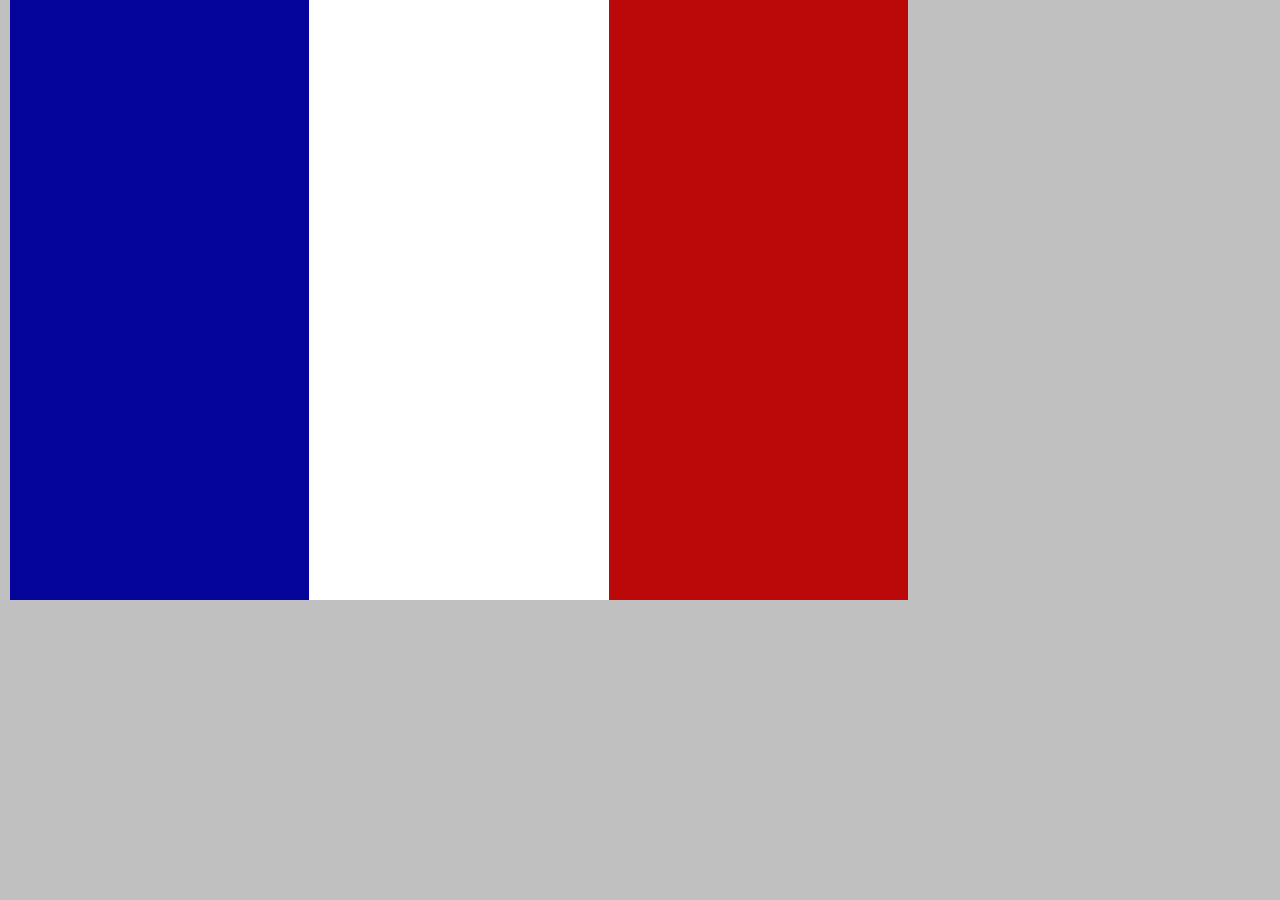
<file: france.html>
<!DOCTYPE html>
<html>
    <head>
        <link href="styles.css" type="text/css" rel="stylesheet">
    </head>
    <body>
        <!--France-->
        <div class="FranceBlue"></div>
        <div class="FranceWhite"></div>
        <div class="FranceRed"></div>
    </body>
</html>
</file>
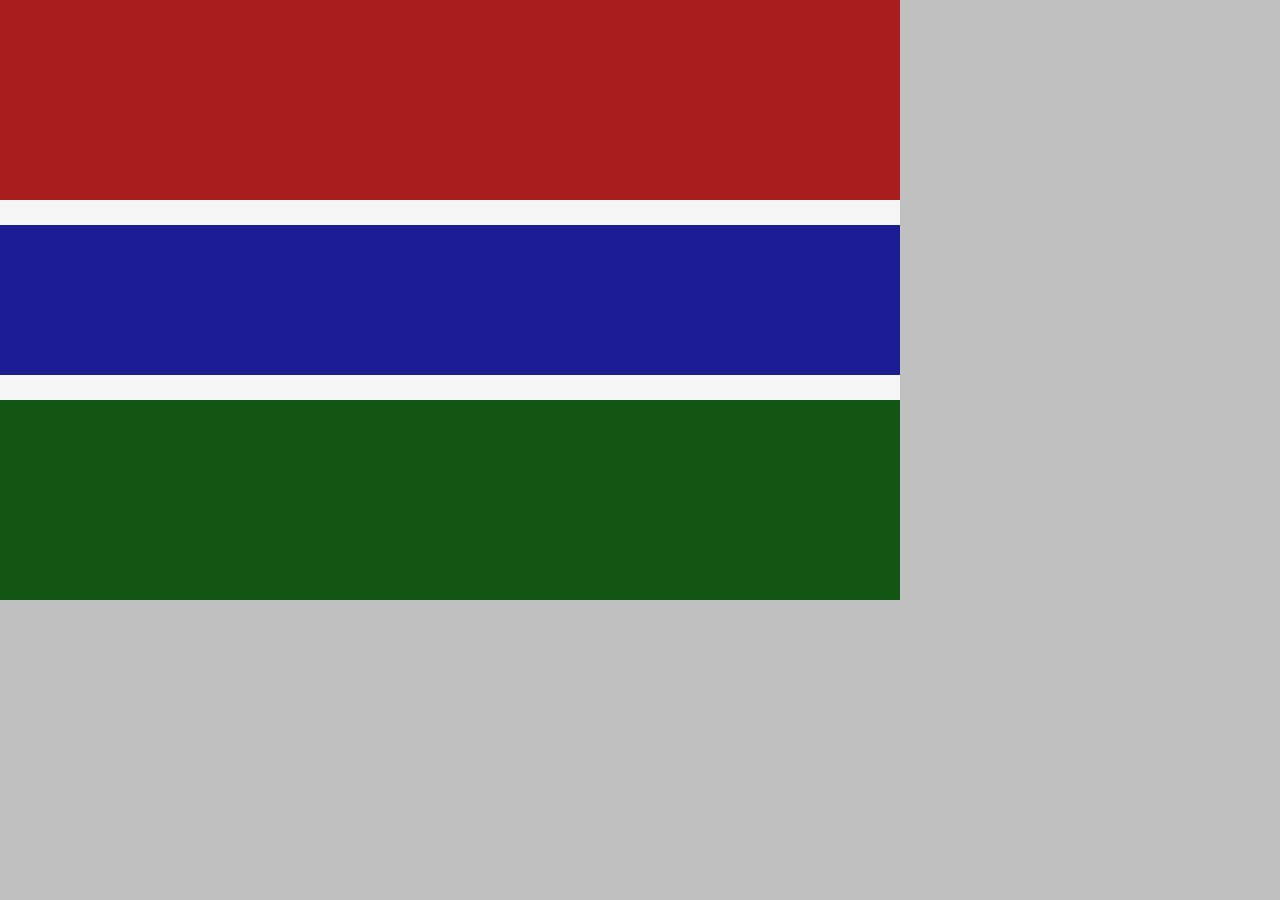
<file: gambia.html>
<!DOCTYPE html>
<html>
    <head>
        <link href="styles.css" type="text/css" rel="stylesheet">
    </head>
    <body>
<!--Gambia-->
        <div class="containerGambia">
            <div class="redStripe"></div>
            <div class="whiteStripe"></div>
            <div class="blueStripe"></div>
            <div class="whiteStripe"></div>
            <div class="greenStripe"></div>
        </div>
    </body>
</html>
</file>
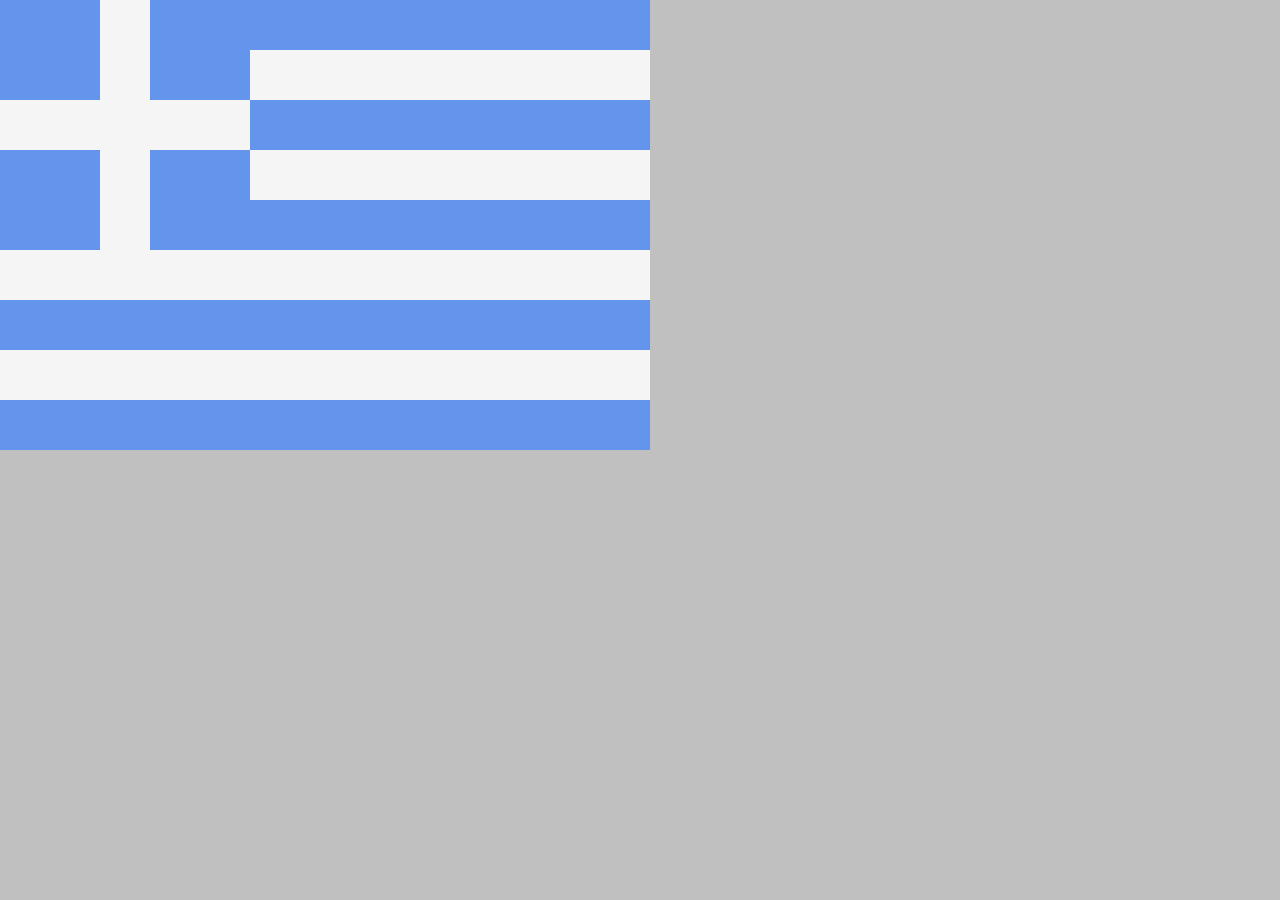
<file: greece.html>
<!DOCTYPE html>
<html>
    <head>
        <link href="styles.css" type="text/css" rel="stylesheet">
    </head>
    <body>
        <!--Greece-->
    <div class="containerGreece">
        <div class="blueSqu"></div>
        <div class="whiteVertical"></div>
        <div class="longSideStripeBlue"></div>
        <div class="blueSqu"></div>
        <div class="whiteVertical"></div>
        <div class="blueSqu"></div>
        <div class="longSideStripeWhite"></div>
        <div class="whiteHorizontalCross"></div>
        <div class="sideStripeBlue"></div>
        <div class="blueSqu"></div>
        <div class="whiteVertical"></div>
        <div class="blueSqu"></div>
        <div class="longSideStripeWhite"></div>
        <div class="blueSqu"></div>
        <div class="whiteVertical"></div>
        <div class="longSideStripeBlue"></div>
        <div class="flagStripeWhite"></div>
        <div class="flagStripe White"></div>
        <div class="flagStripeBlue"></div>
        <div class="flagStripeWhite"></div>
        <div class="flagStripeBlue"></div>
        
    </div>

    </body>
</html>
</file>
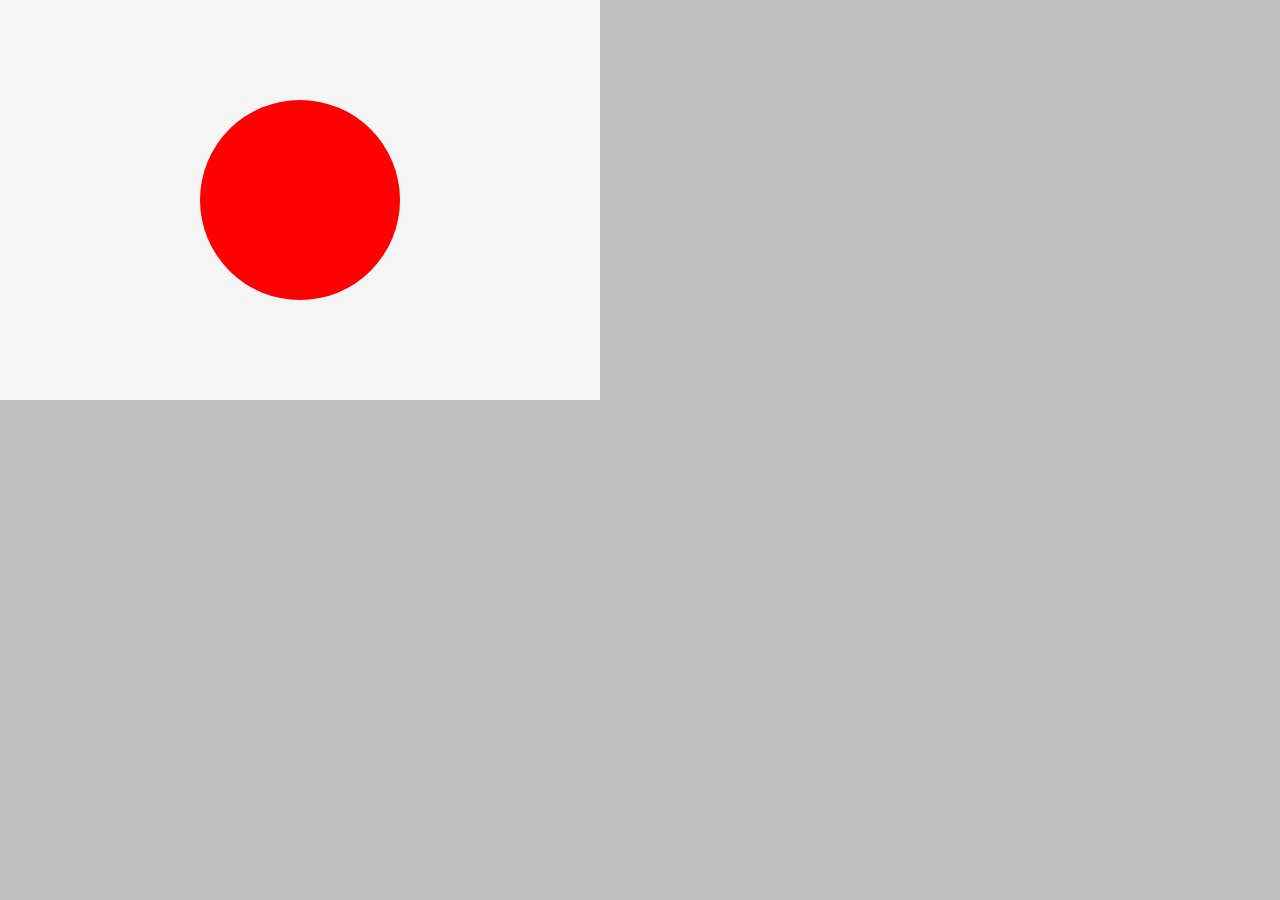
<file: japan.html>
<!DOCTYPE html>
<html>
    <head>
        <link href="styles.css" type="text/css" rel="stylesheet">
    </head>
    <body>
        <!--Japan-->
        <div class="whiteFlagJapan">
            <div class="redCircleJapan"></div>
        </div>

    </body>
</html>
</file>
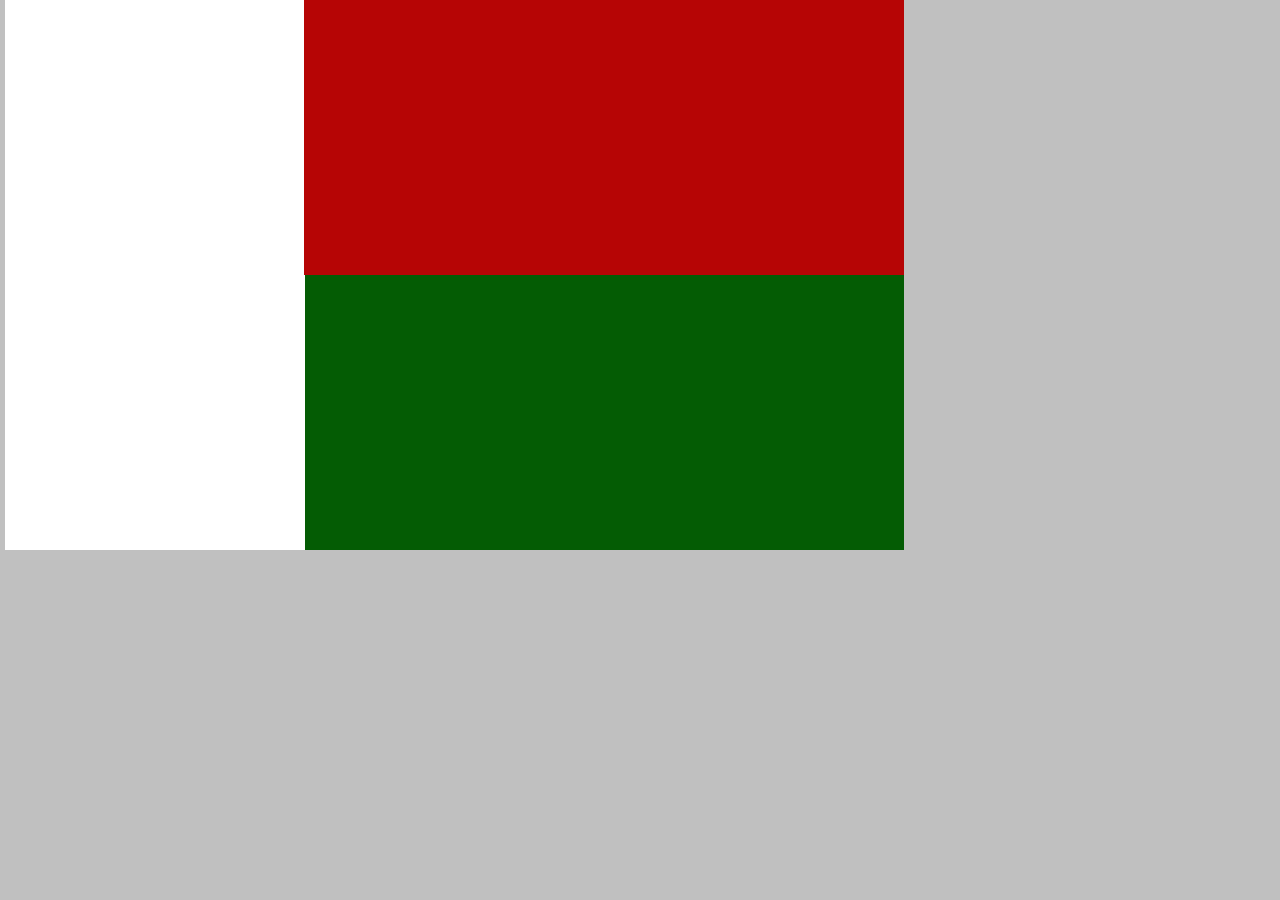
<file: madagascar.html>
<!DOCTYPE html>
<html>
    <head>
        <link href="styles.css" type="text/css" rel="stylesheet">
    </head>
    <body id="bodyMadagascar">
        
        <!--Madagascar-->
        <div class="MadagascarWhite"></div>
        <div class="MadagascarRed"></div>
        <div class="MadagascarGreen"></div>
    </body>
</html>
</file>
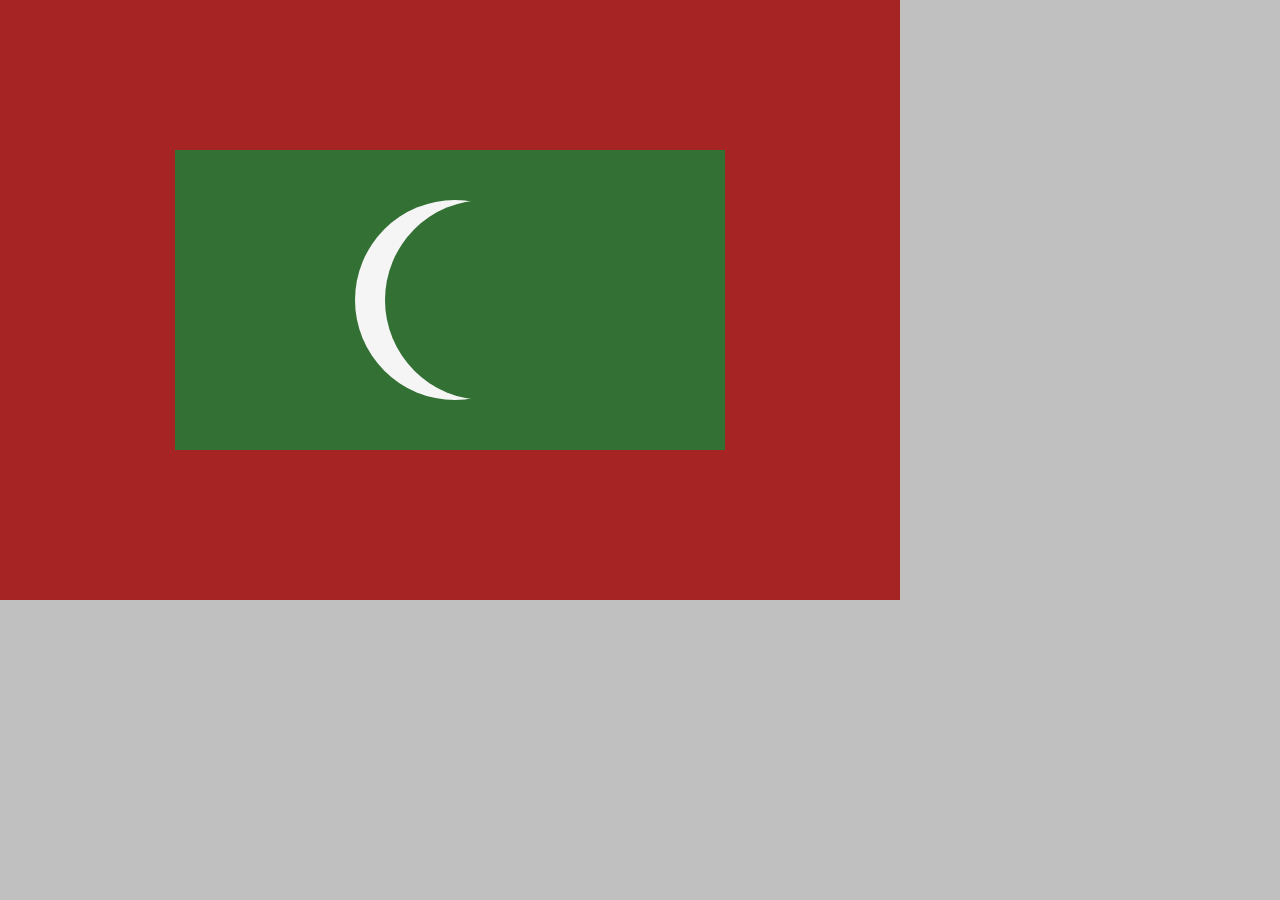
<file: Maldives.html>
<!DOCTYPE html>
<html>
    <head>
        <link href="styles.css" type="text/css" rel="stylesheet">
    </head>
    <body>

        <!-- Maldives -->
    <div class="containerMaldives">
        <div class="redBackground">
            <div class="greenBackground">
                <div class="whiteMoon"></div>
                <div class="moonShadow"></div>
            </div>
        </div>
    </div>
    </body>
</html>
</file>
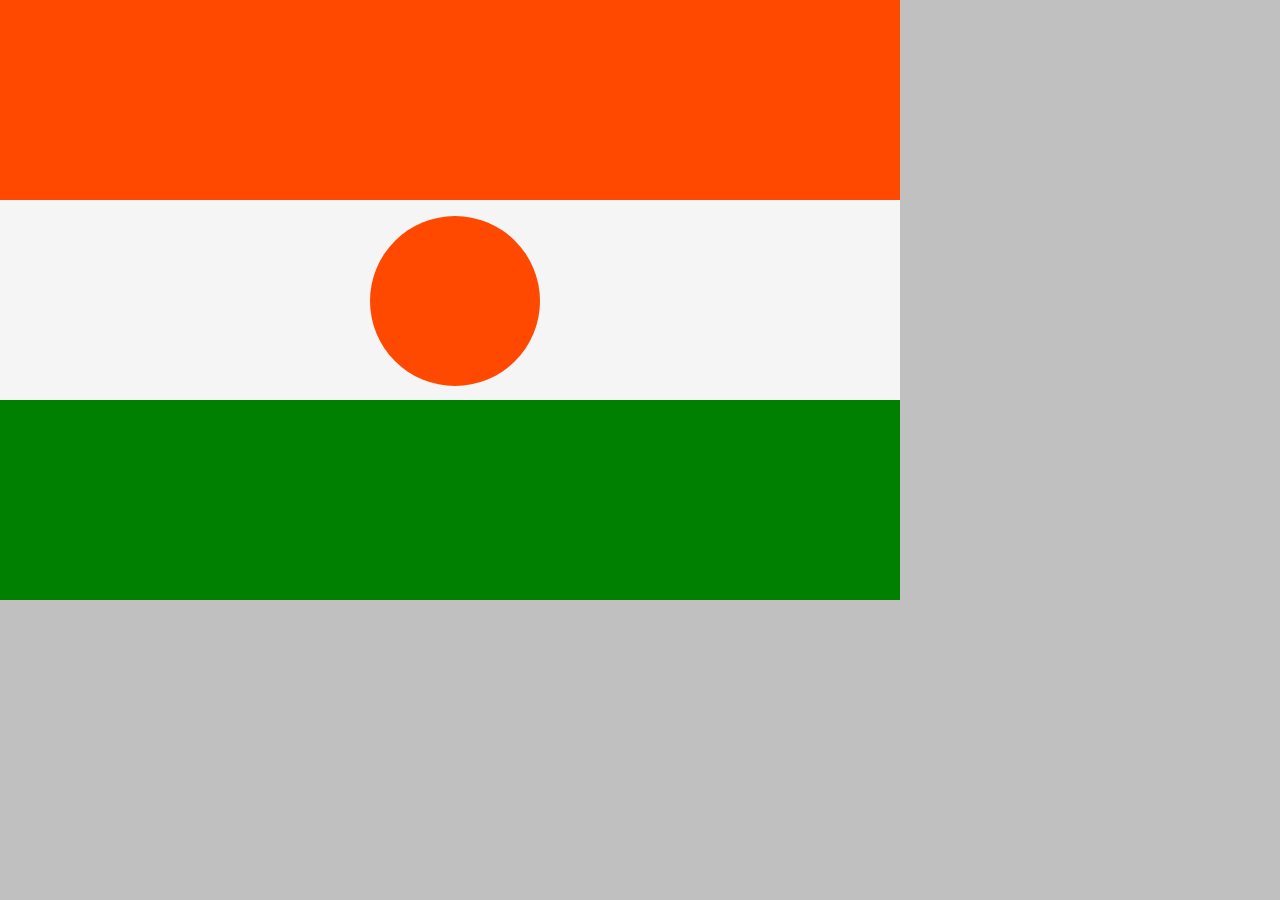
<file: niger.html>
<!DOCTYPE html>
<html>
    <head>
        <link href="styles.css" type="text/css" rel="stylesheet">
    </head>
    <body>
 <!--Niger -->
        <div class="containerNiger">
            <div class="stripe" id="orange"></div>
            <div class="stripe" id="white">
                <div class="orangeCircle"></div>
            </div>
            <div class="stripe" id="green"></div>
        </div>

    </body>
</html>
</file>
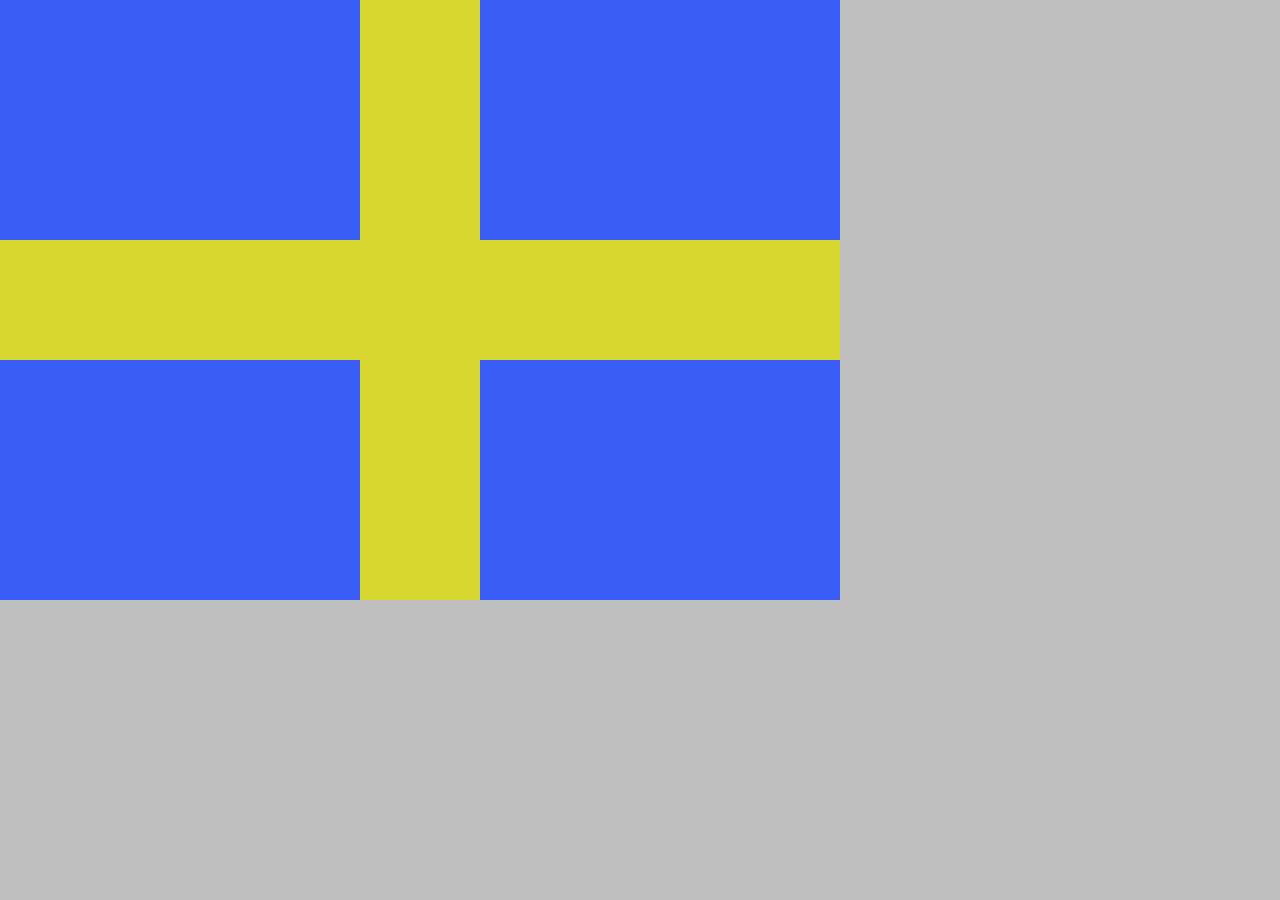
<file: sweden.html>
<!DOCTYPE html>
<html>
    <head>
        <link href="styles.css" type="text/css" rel="stylesheet">
    </head>
    <body>

        <!--Sweden-->
        <div class="containerSweden">
            <div class="blueLeft"></div>
            <div class="yellowMid"></div>
            <div class="blueRight"></div>
            <div class="yellowHorizontal"></div>
            <div class="blueLeft"></div>
            <div class="yellowMid"></div>
            <div class="blueRight"></div>
        </div>
    </body>
</html>
</file>
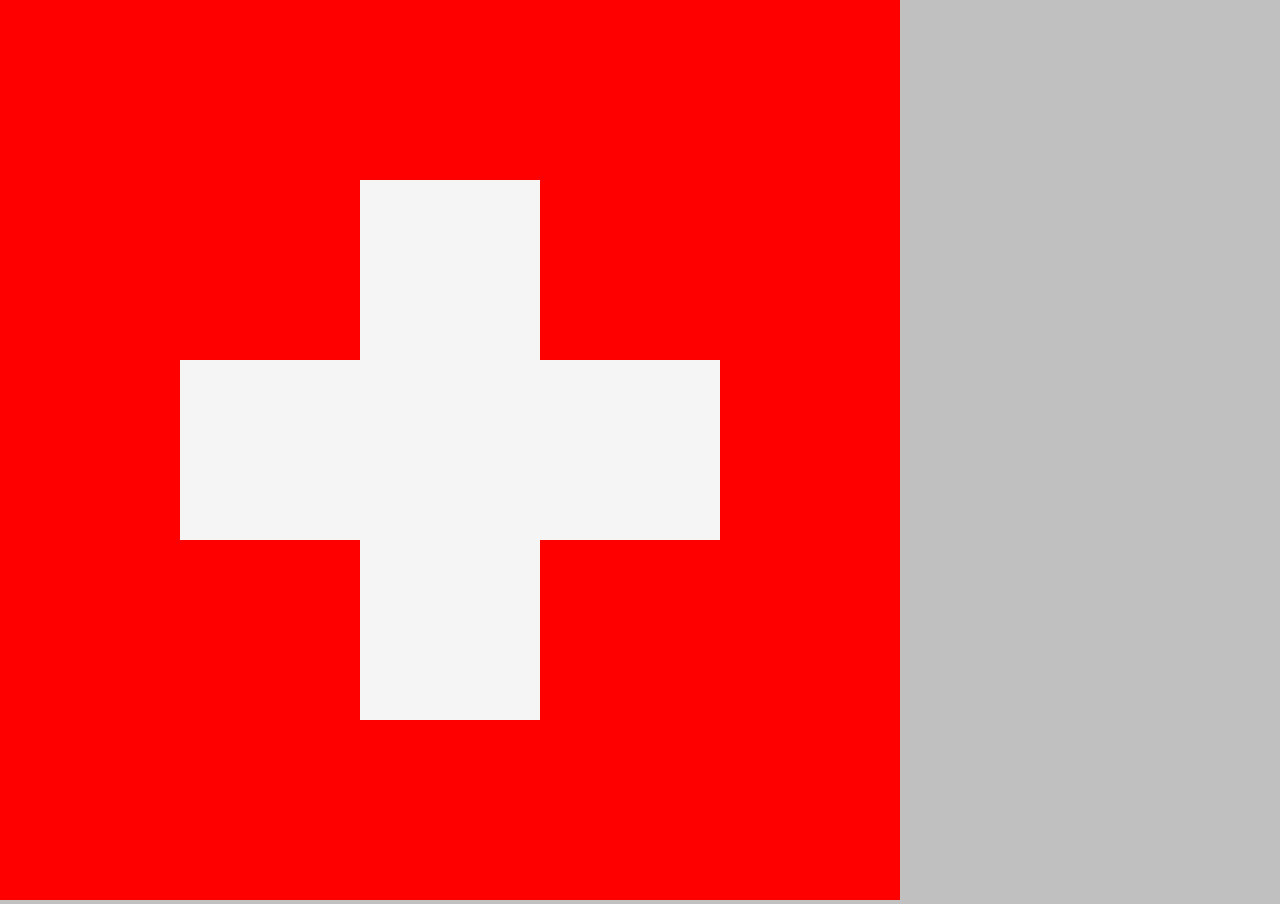
<file: switzerland.html>
<!DOCTYPE html>
<html>
    <head>
        <link href="styles.css" type="text/css" rel="stylesheet">
    </head>
    <body>
        <div class="containerSwiss">
         <!--Switzerland-->
            <div class="redRow"></div>
        
            <div class="redRectangleTop" id="redRecTopLft"></div>
            <div class="whiteSquare" id="whiteSquTop"></div>
            <div class="redRectangleTop" id="redRecTopRt"></div>
        
            <div class="redSquare" id="redSquLft"></div>
            <div class="whiteRectangle" id="whiteRecMid"></div>
            <div class="redSquare" id="redSquRt"></div>
        
            <div class="redRectangleBottom" id="redRecBottomLft"></div>
            <div class="whiteSquare" id="whiteSquBottom"></div>
            <div class="redRectangleBottom" id="redRecBottomRt"></div>
            <div class="redRow" id="redRowBottom"></div>
        </div>      
    </body>
</html>
</file>
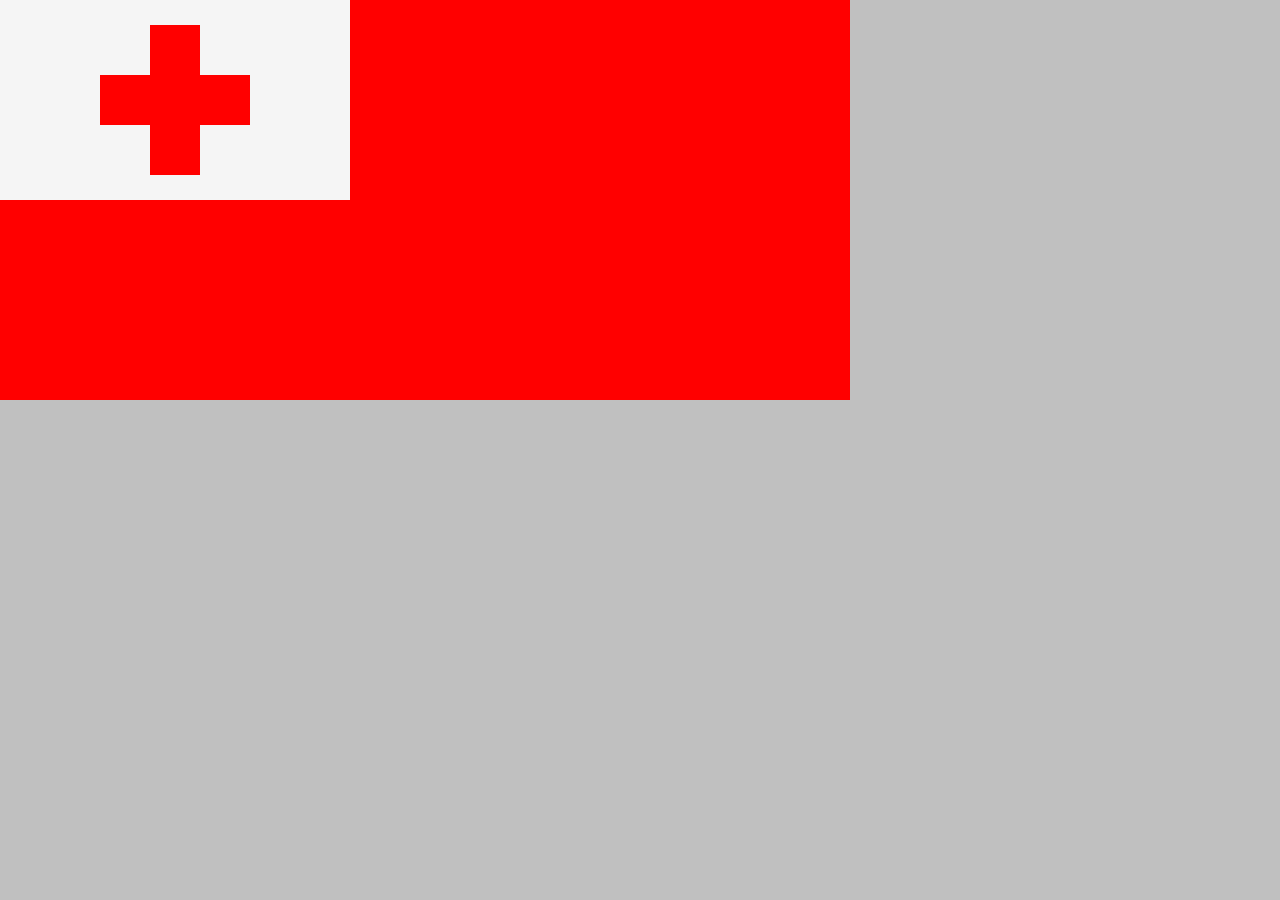
<file: tonga.html>
<!DOCTYPE html>
<html>
    <head>
        <link href="styles.css" type="text/css" rel="stylesheet">
    </head>
    <body>
        <!--Tonga -->
        <div class="containerTonga">
            <div class="whiteRow"></div>
            <div class="redR"></div>
            <div class="whiteRect"></div>
            <div class="redCrossSquare"></div>
            <div class="whiteRect"></div>
            <div class="redFlagRectangle"></div>
            <div class="whiteShortRectangle"></div>
            <div class="redCrossRectangle"></div>
            <div class="whiteShortRectangle"></div>
            <div class="redFlagRectangle"></div>
            <div class="whiteRect"></div>
            <div class="redCrossSquare"></div>
            <div class="whiteRect"></div>
            <div class="redFlagRectangle"></div>
            <div class="whiteRow"></div>
            <div class="redR"></div>
            <div class="redFlagBottomRow"></div>
        </div>




    </body>
</html>
</file>
<file: styles.css>
*{
    padding: 0;
    margin: 0;
    
}
body {
    background:silver;
}
div {
    display:inline-block;
    
}
.FranceBlue {
    display: inline-block;
    background-color: rgb(5, 5, 156);
    position: relative;
    left: 10px;
    width: 300px;
    height: 600px;
}
.FranceWhite {
    display: inline-block;
    position: relative;
    left: 5px;
    background-color: White;
    width: 300px;
    height: 600px;
}
.FranceRed {
    display: inline-block;
    background-color: rgb(187, 8, 8);
    width: 300px;
    height: 600px;
}





.GermanyBlack {
    display:block;
    background-color: black;
    width: 900px;
    height: 200px;
}
.GermanyRed {
    display:block;
    background-color:red;
    width: 900px;
    height: 200px;
}
.GermanyYellow {
    display: inline-block;
    background-color: yellow;
    width:900px;
    height: 200px;
}





.whitespace {
    width: 100%;
    height: 20px;
    background-color: white;
    display: block;
}


.bodyMadagascar {
    box-sizing: border-box;
}

.MadagascarWhite {
    position: relative;
    left: 5px;
    background: white;
    width: 300px;
    height: 550px;
}

.MadagascarRed {
    background: rgb(182, 5, 5);
    width: 600px;
    height: 275px;
    position: absolute;
    
}
.MadagascarGreen {
    background: rgb(4, 92, 4);
    width: 600px;
    height: 275px;
}



.containerSwiss {
    width: 910px;
    height: auto;
    

}

.redRow {
    background: red;
    width: 900px;
    height: 180px;
    position: relative;
    float: left;
}

.redRectangleTop {
    background: red;
    width: 360px;
    height: 180px;
    position: relative;
    float: left;
}

.whiteSquare {
    background: whitesmoke;
    width: 180px;
    height: 180px;
    position: relative;
    float: left;
}
.redSquare {
    background: red;
    width: 180px;
    height: 180px;
    position: relative;
    float: left;
    
}
.whiteRectangle {
    background: whitesmoke;
    width: 540px;
    height: 180px;
    position: relative;
    float: left;
}
.redRectangleBottom {
    background: red;
    width: 360px;
    height: 180px;
    position: relative;
    float: left;
}




.containerSweden {
    width: 900px;
    height: auto;
}

.blueLeft {
    background: rgb(58, 93, 247);
    width: 360px;
    height: 240px;
    position: relative;
    float: left; 
}

.yellowMid {
    background: rgb(216, 216, 48);
    width: 120px;
    height: 240px;
    position: relative;
    float: left;
}
 
.blueRight {
    background: rgb(58, 93, 247);
    width: 360px;
    height: 240px;
    position: relative;
    float: left;
}
 
.yellowHorizontal {
    background: rgb(216, 216, 48);
    width: 840px;
    height: 120px;
    position: relative;
    float: left;
}

.containerGambia {
    width: 900px;
    height: auto;
}

.redStripe {
    background: rgb(170, 29, 29);
    width: 900px;
    height: 200px;
    position: relative;
    float: left;
}

.whiteStripe {
   background: whitesmoke;
   width: 900px;
   height: 25px;
   position: relative;
   float: left;
}

.blueStripe {
    background: rgba(11, 11, 145, 0.904);
    width: 900px;
    height: 150px;
    position: relative;
    float: left;
}

.greenStripe {
    background: rgb(19, 85, 19);
    width: 900px;
    height: 200px;
    position: relative;
    float: left;
}

.containerTonga {
    width: 900px;
    height: auto;
}

.whiteRow {
    background: whitesmoke;
    width: 350px;
    height: 25px;
    position: relative;
    float: left;
}

.redR {
    background: red;
    width: 500px;
    height: 25px;
    position: relative;
    float: left;
}

.whiteRect {
    background: whitesmoke;
    width: 150px;
    height: 50px;
    position: relative;
    float: left;
}

.redCrossSquare {
    background: red;
    width: 50px;
    height: 50px;
    position: relative;
    float: left;
}

.redFlagRectangle {
    background: red;
    width: 500px;
    height: 50px;
    position: relative;
    float: left;
}

.whiteShortRectangle {
    background: whitesmoke;
    width: 100px;
    height: 50px;
    position: relative;
    float: left;
}

.redCrossRectangle {
    background: red;
    width: 150px;
    height: 50px;
    position: relative;
    float: left;
}

.redFlagBottomRow {
    background: red;
    width: 850px;
    height: 200px;
    position: relative;
    float: left;
}


.whiteFlagJapan {
    background: whitesmoke;
    width: 600px;
    height: 400px;
    position: relative;
    float: left;
}

.redCircleJapan {
    background: red;
    width: 200px;
    height: 200px;
    border-radius: 50%;
    position: relative;
    top: 100px;
    left: 200px;
}

.containerGreece {
    width: 680px;
    height: 480px;
}

.containerGreece div {
    position: relative;
    float: left;
}

.blueSqu {
    background: cornflowerblue;
    width: 100px;
    height: 50px;
   
}
.whiteVertical {
    background: whitesmoke;
    width: 50px;
    height: 50px;
   
}

.longSideStripeBlue {
    background: cornflowerblue;
    width: 500px;
    height: 50px;
    
}


.longSideStripeWhite {
    background: whitesmoke;
    width: 400px;
    height: 50px;
}

.whiteHorizontalCross {
    background: whitesmoke;
    width: 250px;
    height: 50px;
}

.sideStripeBlue {
    background: cornflowerblue;
    width: 400px;
    height: 50px;
}


.flagStripeWhite {
    background: whitesmoke;
    width: 650px;
    height: 50px;

}

.flagStripeBlue  {
    background: cornflowerblue;
    width: 650px;
    height: 50px;


}

.containerNiger {
    width: 910px;
    height: 610px;
}
.containerNiger div {
    position: relative;
    float:left;
}

.stripe {
    width: 900px;
    height: 200px;

}

#orange {
    background: rgb(255, 72, 0);

}

#white {
    background: whitesmoke;
}

#green {
    background: green;
}

.orangeCircle {
    background: rgb(255, 72, 0);
    width: 170px;
    height: 170px;
    border-radius: 50%;
    position: relative;
    left: 370px;
    top: 16px;
}

.containerMaldives {
    width: 910px;
    height: 610px;
}

.containerMaldives div {
    position: relative;
    float: left;
}

.redBackground {
    background: rgb(167, 36, 36);
    width: 900px;
    height: 600px;

    
}

.greenBackground {
    background: rgb(51, 112, 51);
    width: 550px;
    height: 300px;
    left: 175px;
    top: 150px;
}

.whiteMoon {
    background: whitesmoke;
    width: 200px;
    height: 200px;
    border-radius: 50%;
    left: 180px;
    top: 50px;
}

.moonShadow {
    background: rgb(51, 112, 51);
    width: 200px;
    height: 200px;
    border-radius: 50%;
    left: 10px;
    top: 50px;

}
</file>
